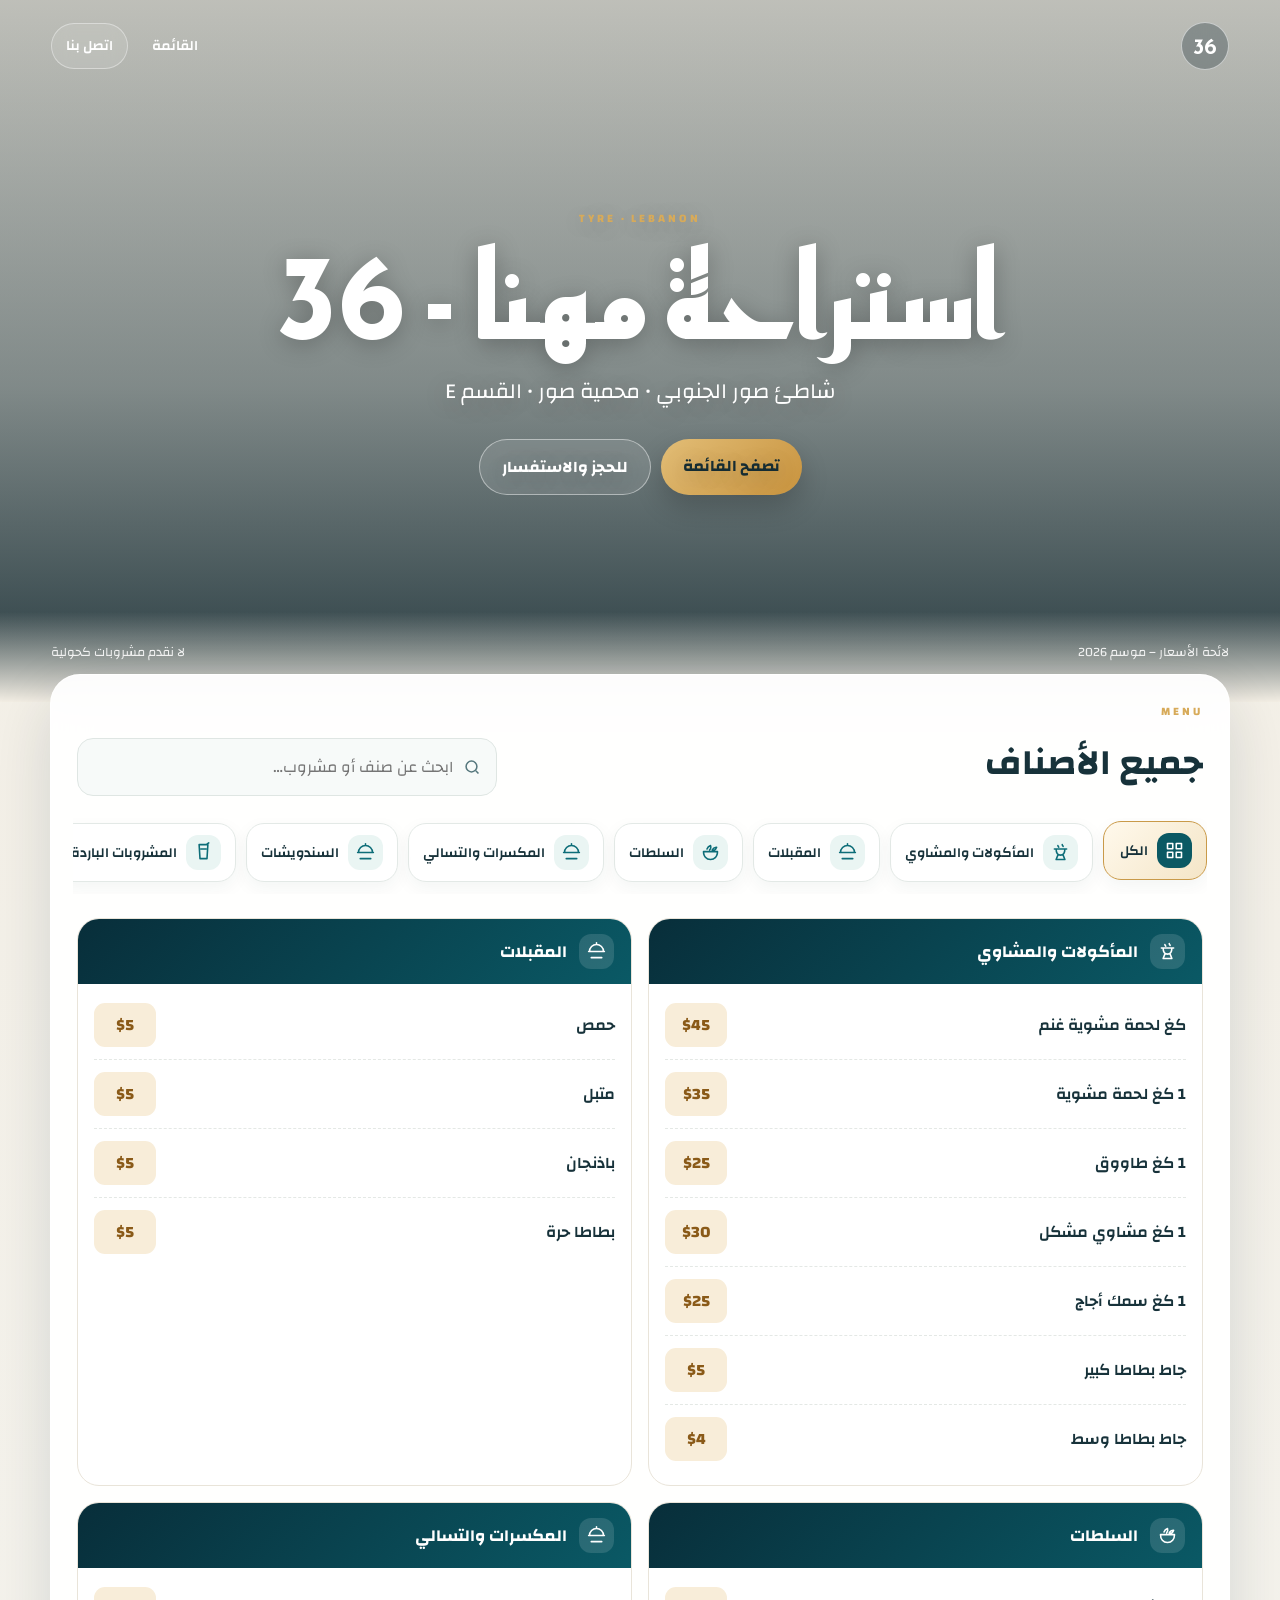
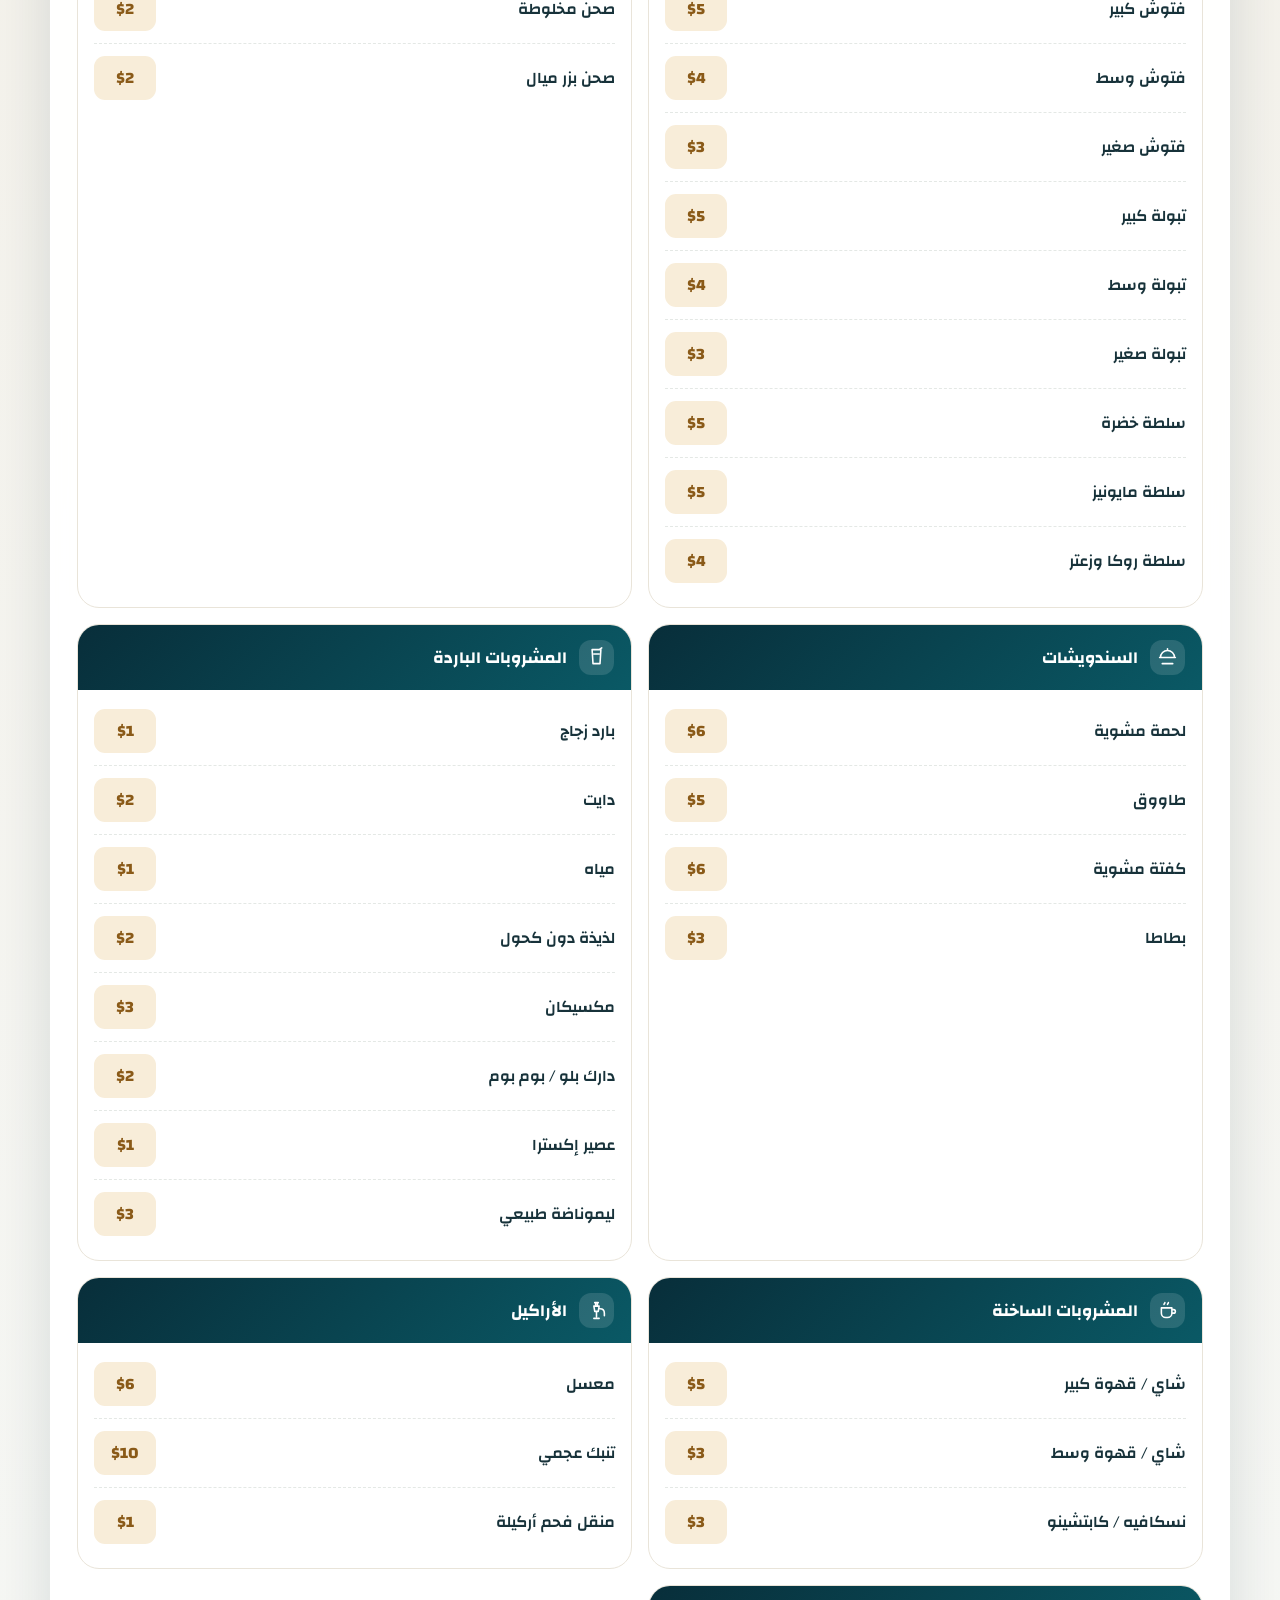
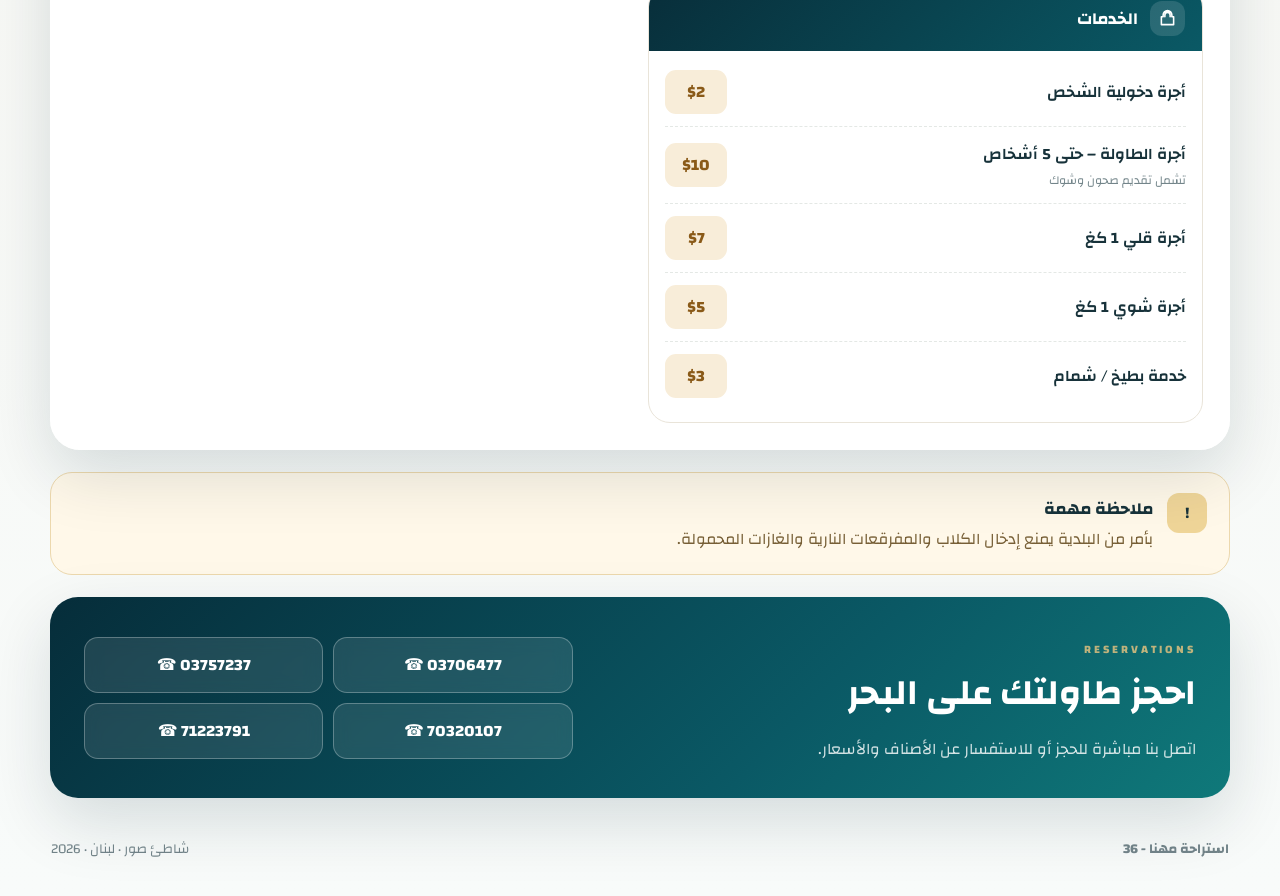
<file: index.html>
<!doctype html>
<html lang="ar" dir="rtl">
<head>
  <meta charset="utf-8" />
  <meta name="viewport" content="width=device-width, initial-scale=1, viewport-fit=cover" />
  <meta name="theme-color" content="#062d3a" />
  <meta name="description" content="قائمة استراحة مهنا على شاطئ صور" />
  <title>استراحة مهنا | قائمة الطعام</title>
  <link rel="preconnect" href="https://fonts.googleapis.com">
  <link rel="preconnect" href="https://fonts.gstatic.com" crossorigin>
  <link href="https://fonts.googleapis.com/css2?family=Changa:wght@400;500;600;700&family=Reem+Kufi:wght@600;700&display=swap" rel="stylesheet">
  <link rel="stylesheet" href="styles.css" />
</head>
<body>
  <header class="hero" id="top">
    <nav class="topbar">
      <a class="mini-brand" href="#top" aria-label="العودة إلى الأعلى">36</a>
      <div class="top-actions">
        <a href="#menu-start">القائمة</a>
        <a class="call-link" href="#contact">اتصل بنا</a>
      </div>
    </nav>

    <div class="hero-content">
      <p class="eyebrow">TYRE · LEBANON</p>
      <h1 id="restaurant-name"></h1>
      <p class="subtitle" id="restaurant-subtitle"></p>
      <div class="hero-buttons">
        <a class="primary-button" href="#menu-start">تصفح القائمة</a>
        <a class="glass-button" href="#contact">للحجز والاستفسار</a>
      </div>
    </div>

    <div class="hero-bottom">
      <span id="season"></span>
      <span id="restaurant-note"></span>
    </div>
  </header>

  <main>
    <section class="menu-shell" id="menu-start">
      <div class="menu-top">
        <div>
          <p class="section-kicker">MENU</p>
          <h2 id="active-title">جميع الأصناف</h2>
        </div>
        <label class="search-box">
          <svg viewBox="0 0 24 24" aria-hidden="true"><circle cx="11" cy="11" r="7"></circle><path d="m20 20-3.4-3.4"></path></svg>
          <input id="search" type="search" placeholder="ابحث عن صنف أو مشروب…" autocomplete="off" />
        </label>
      </div>

      <div class="category-rail-wrap">
        <div id="category-cards" class="category-rail" aria-label="أقسام القائمة"></div>
      </div>

      <div id="active-filter" class="active-filter" hidden></div>
      <section id="menu" class="menu-grid" aria-live="polite"></section>
      <p id="empty-state" class="empty-state" hidden>لم يتم العثور على صنف مطابق.</p>
    </section>

    <section class="notice-card">
      <span>!</span>
      <div><h2>ملاحظة مهمة</h2><p id="rules"></p></div>
    </section>

    <section class="contact-card" id="contact">
      <div>
        <p class="section-kicker light">RESERVATIONS</p>
        <h2>احجز طاولتك على البحر</h2>
        <p>اتصل بنا مباشرة للحجز أو للاستفسار عن الأصناف والأسعار.</p>
      </div>
      <div id="phone-buttons" class="phone-buttons"></div>
    </section>
  </main>

  <footer>
    <strong id="footer-name"></strong>
    <span>شاطئ صور · لبنان · 2026</span>
  </footer>

  <script src="menu-data.js"></script>
  <script src="app.js"></script>
</body>
</html>
</file>
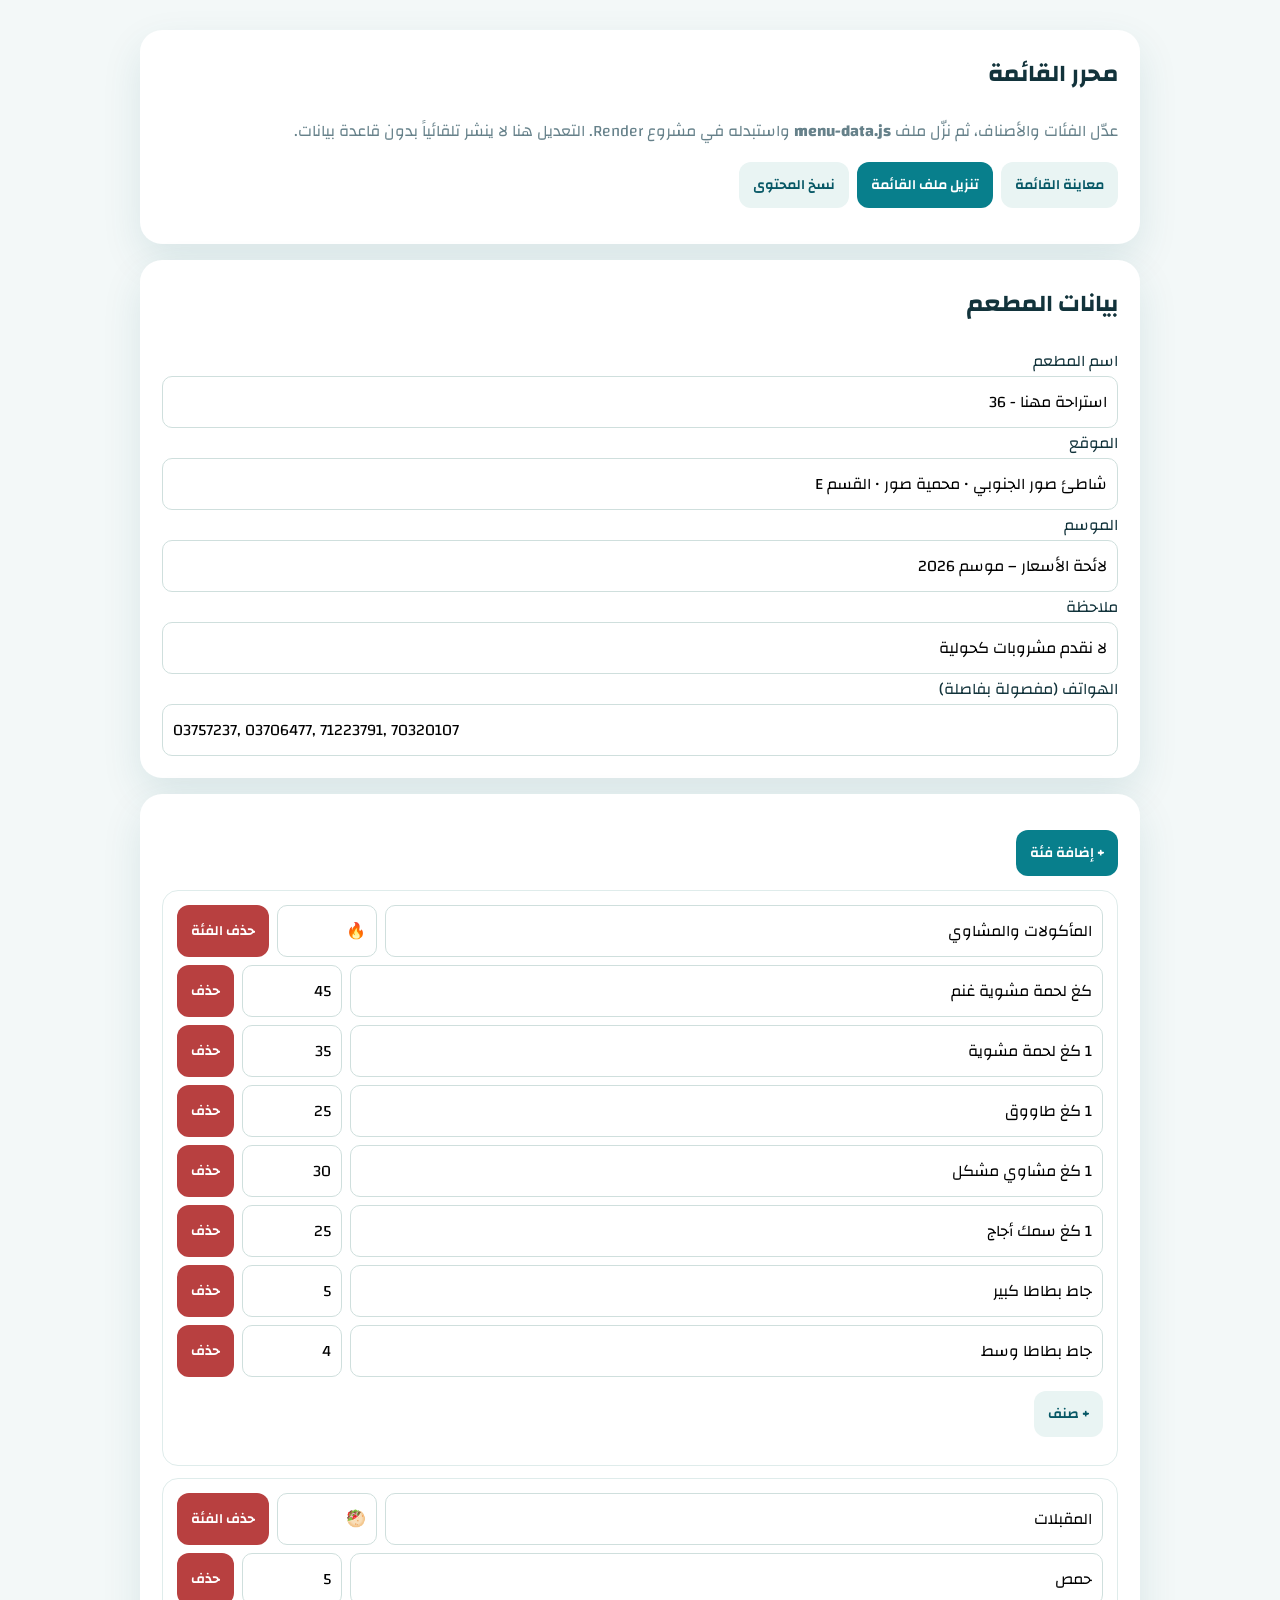
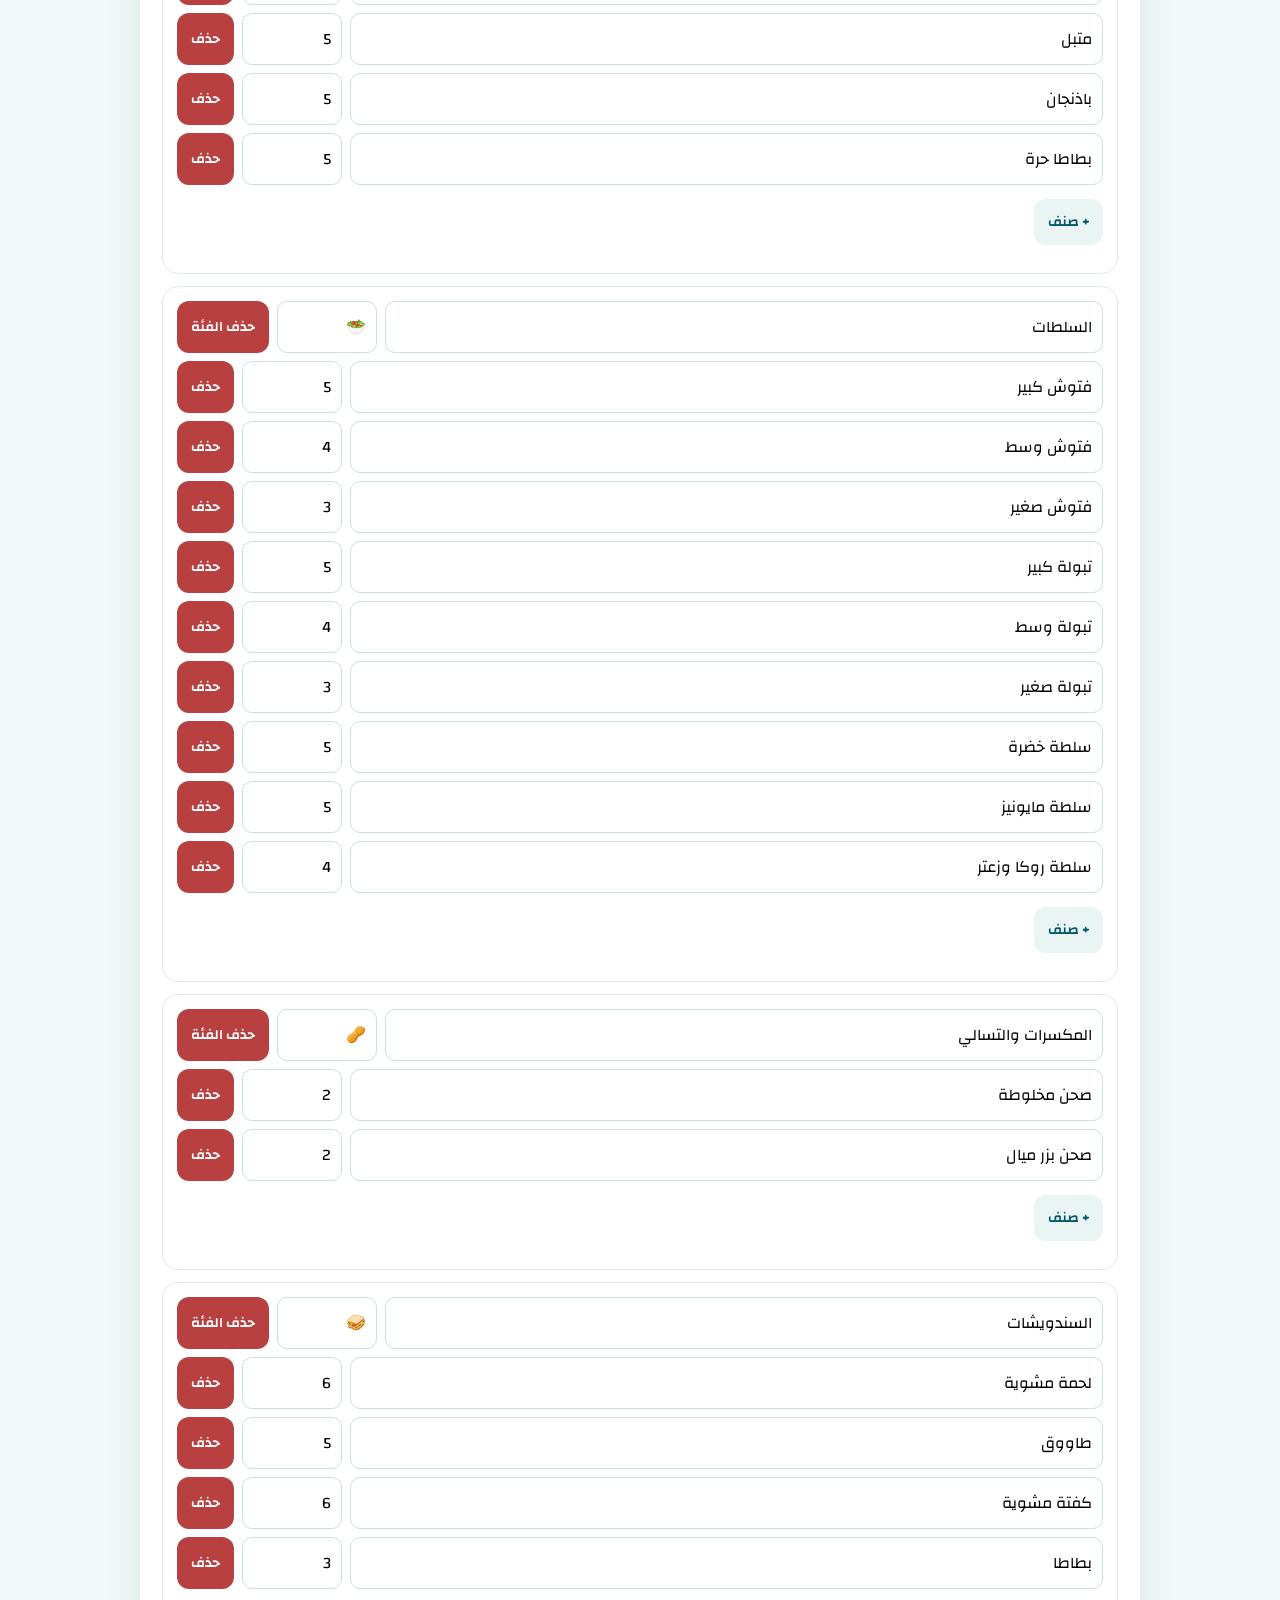
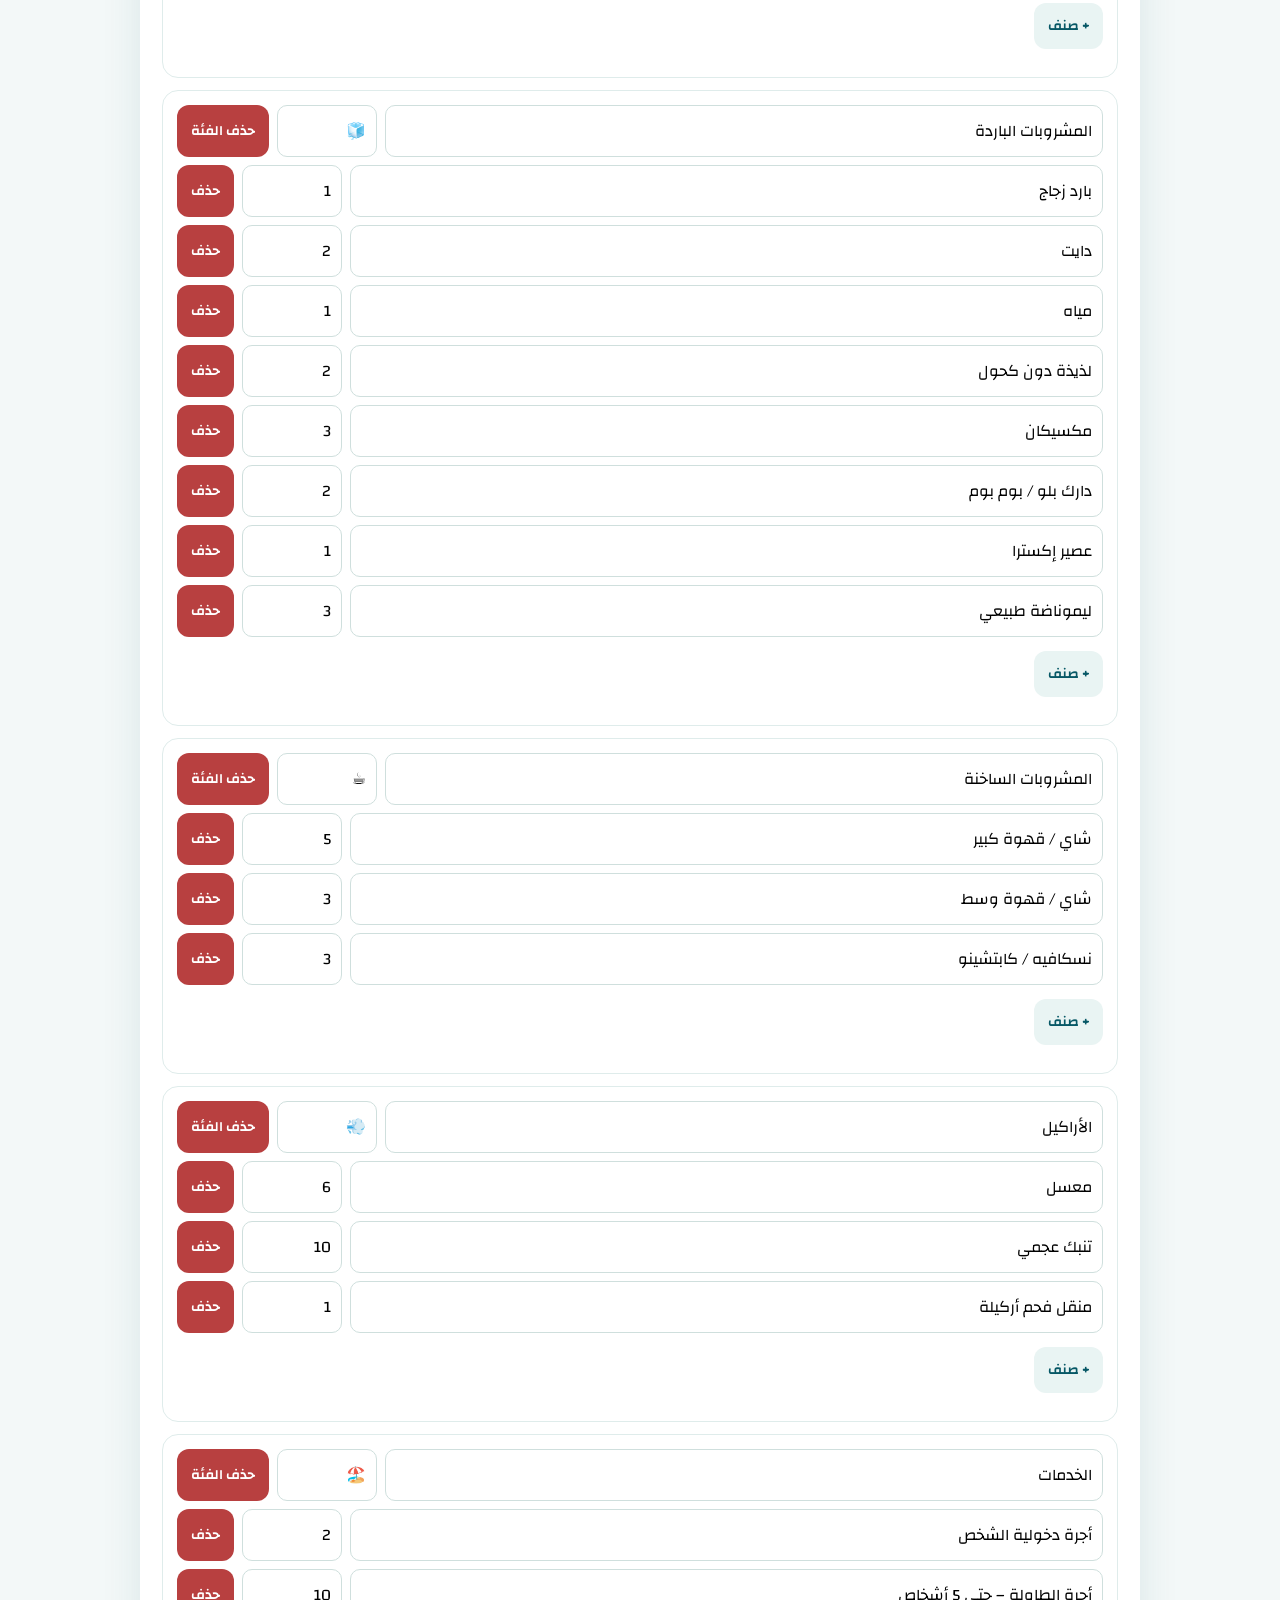
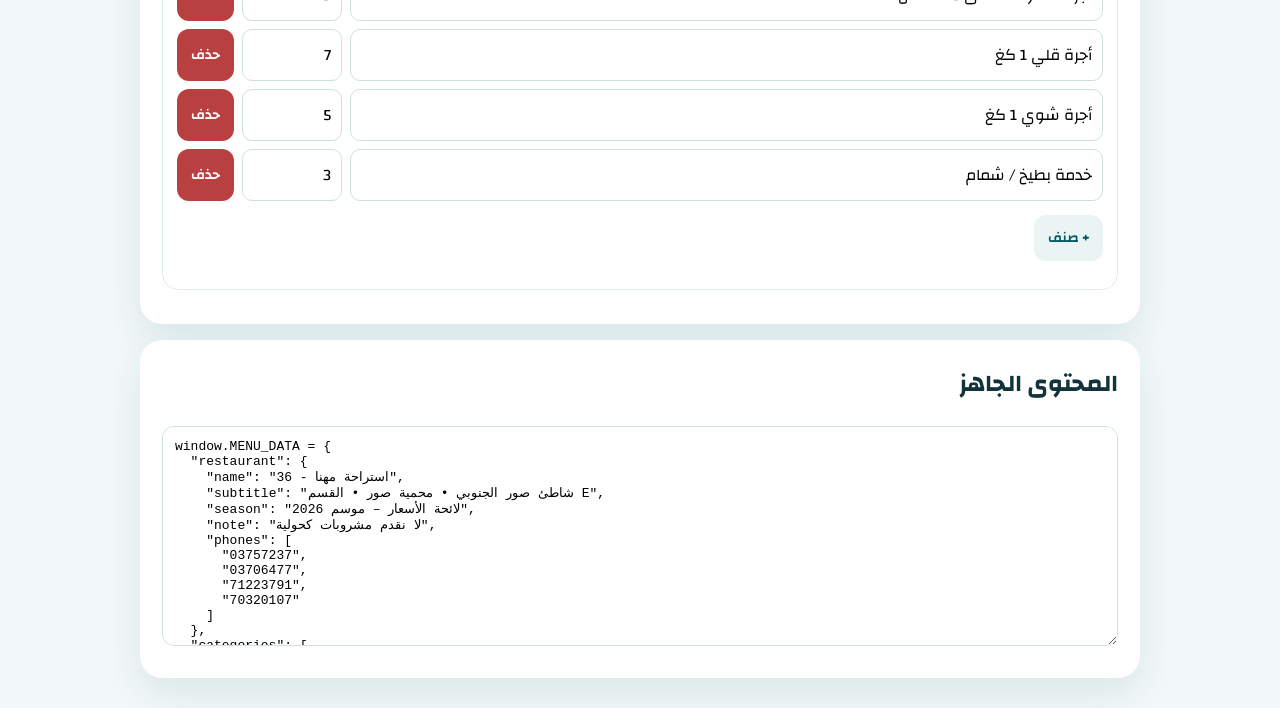
<file: admin.html>
<!doctype html>
<html lang="ar" dir="rtl">
<head>
  <meta charset="utf-8"><meta name="viewport" content="width=device-width,initial-scale=1">
  <title>محرر قائمة استراحة مهنا</title>
  <link rel="preconnect" href="https://fonts.googleapis.com"><link rel="preconnect" href="https://fonts.gstatic.com" crossorigin>
  <link href="https://fonts.googleapis.com/css2?family=Changa:wght@400;600;700&display=swap" rel="stylesheet">
  <style>
    *{box-sizing:border-box}body{margin:0;background:#f3f8f8;color:#12333b;font-family:Changa,system-ui,sans-serif}.wrap{width:min(1000px,94%);margin:30px auto}.panel{background:#fff;border-radius:22px;padding:22px;box-shadow:0 16px 40px #0b59631c;margin-bottom:16px}h1,h2{margin-top:0}.hint{color:#66818a}.actions{display:flex;flex-wrap:wrap;gap:8px;margin:14px 0}button,a.button{border:0;border-radius:12px;padding:10px 14px;background:#087f8c;color:#fff;font:600 14px Changa;cursor:pointer;text-decoration:none}.secondary{background:#e9f4f3!important;color:#075866!important}.danger{background:#b84040!important}.category{border:1px solid #dfeceb;border-radius:16px;padding:14px;margin:12px 0}.category-head{display:grid;grid-template-columns:1fr 100px auto;gap:8px}.item{display:grid;grid-template-columns:minmax(0,1fr) 100px auto;gap:8px;margin-top:8px}input{width:100%;padding:10px;border:1px solid #cfdfdd;border-radius:10px;font:inherit}textarea{width:100%;min-height:220px;direction:ltr;text-align:left;font:13px ui-monospace,monospace;border:1px solid #cfdfdd;border-radius:12px;padding:12px}@media(max-width:650px){.category-head,.item{grid-template-columns:1fr 80px}.category-head button,.item button{grid-column:1/-1}}
  </style>
</head>
<body><main class="wrap">
  <section class="panel"><h1>محرر القائمة</h1><p class="hint">عدّل الفئات والأصناف، ثم نزّل ملف <b>menu-data.js</b> واستبدله في مشروع Render. التعديل هنا لا ينشر تلقائياً بدون قاعدة بيانات.</p><div class="actions"><a class="button secondary" href="index.html">معاينة القائمة</a><button id="download">تنزيل ملف القائمة</button><button id="copy" class="secondary">نسخ المحتوى</button></div></section>
  <section class="panel"><h2>بيانات المطعم</h2><label>اسم المطعم<input id="rname"></label><label>الموقع<input id="rsubtitle"></label><label>الموسم<input id="rseason"></label><label>ملاحظة<input id="rnote"></label><label>الهواتف (مفصولة بفاصلة)<input id="rphones" dir="ltr"></label></section>
  <section class="panel"><div class="actions"><button id="add-category">+ إضافة فئة</button></div><div id="categories"></div></section>
  <section class="panel"><h2>المحتوى الجاهز</h2><textarea id="output" readonly></textarea></section>
</main><script src="menu-data.js"></script><script>
let model=structuredClone(window.MENU_DATA);const $=s=>document.querySelector(s);const esc=s=>String(s).replaceAll('&','&amp;').replaceAll('"','&quot;').replaceAll('<','&lt;');
function syncRestaurant(){model.restaurant.name=$('#rname').value;model.restaurant.subtitle=$('#rsubtitle').value;model.restaurant.season=$('#rseason').value;model.restaurant.note=$('#rnote').value;model.restaurant.phones=$('#rphones').value.split(',').map(x=>x.trim()).filter(Boolean);updateOutput()}
function render(){const r=model.restaurant;$('#rname').value=r.name;$('#rsubtitle').value=r.subtitle;$('#rseason').value=r.season;$('#rnote').value=r.note;$('#rphones').value=r.phones.join(', ');$('#categories').innerHTML=model.categories.map((c,ci)=>`<div class="category"><div class="category-head"><input value="${esc(c.name)}" data-cname="${ci}"><input value="${esc(c.icon)}" data-cicon="${ci}"><button class="danger" data-delcat="${ci}">حذف الفئة</button></div><div>${c.items.map((it,ii)=>`<div class="item"><input value="${esc(it.name)}" data-iname="${ci},${ii}"><input type="number" step="0.5" value="${it.price}" data-iprice="${ci},${ii}"><button class="danger" data-delitem="${ci},${ii}">حذف</button></div>`).join('')}</div><div class="actions"><button class="secondary" data-additem="${ci}">+ صنف</button></div></div>`).join('');updateOutput()}
function updateOutput(){const safe=JSON.stringify(model,null,2).replace(/</g,'\\u003c');$('#output').value=`window.MENU_DATA = ${safe};\n`}
['#rname','#rsubtitle','#rseason','#rnote','#rphones'].forEach(s=>$(s).addEventListener('input',syncRestaurant));
$('#categories').addEventListener('input',e=>{let el=e.target;if(el.dataset.cname!==undefined)model.categories[+el.dataset.cname].name=el.value;if(el.dataset.cicon!==undefined)model.categories[+el.dataset.cicon].icon=el.value;if(el.dataset.iname){let[c,i]=el.dataset.iname.split(',').map(Number);model.categories[c].items[i].name=el.value}if(el.dataset.iprice){let[c,i]=el.dataset.iprice.split(',').map(Number);model.categories[c].items[i].price=Number(el.value)}updateOutput()});
$('#categories').addEventListener('click',e=>{let el=e.target;if(el.dataset.delcat!==undefined){model.categories.splice(+el.dataset.delcat,1);render()}if(el.dataset.delitem){let[c,i]=el.dataset.delitem.split(',').map(Number);model.categories[c].items.splice(i,1);render()}if(el.dataset.additem!==undefined){model.categories[+el.dataset.additem].items.push({name:'صنف جديد',price:0});render()}});
$('#add-category').onclick=()=>{model.categories.push({id:`category-${Date.now()}`,name:'فئة جديدة',icon:'🍽️',items:[]});render()};
$('#download').onclick=()=>{updateOutput();const blob=new Blob([$('#output').value],{type:'text/javascript;charset=utf-8'}),a=document.createElement('a');a.href=URL.createObjectURL(blob);a.download='menu-data.js';a.click();URL.revokeObjectURL(a.href)};
$('#copy').onclick=async()=>{updateOutput();await navigator.clipboard.writeText($('#output').value);$('#copy').textContent='تم النسخ ✓';setTimeout(()=>$('#copy').textContent='نسخ المحتوى',1500)};render();
</script></body></html>
</file>
<file: styles.css>
:root{--navy:#062d3a;--deep:#08232c;--teal:#0d6d78;--aqua:#2db9b2;--gold:#d7aa59;--cream:#fffaf1;--paper:#f6f1e8;--ink:#17323a;--muted:#73858a;--white:#fff;--line:#e9e4d9;--shadow:0 24px 65px rgba(5,38,47,.14);--radius:26px}
*{box-sizing:border-box}html{scroll-behavior:smooth}body{margin:0;font-family:"Changa",system-ui,sans-serif;color:var(--ink);background:linear-gradient(180deg,#f3eee4,#f8fbfa);overflow-x:hidden}a{color:inherit}.hero{position:relative;min-height:78vh;color:#fff;display:flex;flex-direction:column;justify-content:space-between;isolation:isolate;background-image:linear-gradient(180deg,rgba(3,24,31,.22),rgba(3,27,35,.48) 55%,rgba(3,27,35,.86)),url("https://images.unsplash.com/photo-1507525428034-b723cf961d3e?auto=format&fit=crop&w=2200&q=88");background-size:cover;background-position:center 48%}.hero:after{content:"";position:absolute;inset:auto 0 0;height:90px;background:linear-gradient(to bottom,transparent,#f3eee4);z-index:-1}.topbar{width:min(1180px,92%);margin:0 auto;padding:22px 0;display:flex;justify-content:space-between;align-items:center}.mini-brand{width:48px;height:48px;display:grid;place-items:center;border:1px solid rgba(255,255,255,.55);border-radius:50%;text-decoration:none;font:700 1.35rem "Reem Kufi";background:rgba(4,28,36,.28);backdrop-filter:blur(12px)}.top-actions{display:flex;gap:10px;align-items:center}.top-actions a{padding:9px 14px;text-decoration:none;font-size:.88rem;font-weight:600}.call-link{border:1px solid rgba(255,255,255,.4);border-radius:99px;background:rgba(255,255,255,.1);backdrop-filter:blur(10px)}.hero-content{width:min(1000px,90%);margin:auto;text-align:center;padding:60px 0 90px;text-shadow:0 4px 24px rgba(0,0,0,.26)}.eyebrow,.section-kicker{margin:0 0 8px;letter-spacing:.25em;font-size:.72rem;font-weight:700;color:var(--gold)}.hero h1{margin:0;font:700 clamp(3.5rem,11vw,7.5rem)/1 "Reem Kufi"}.subtitle{margin:14px auto 0;max-width:660px;font-size:clamp(1rem,3.2vw,1.35rem)}.hero-buttons{display:flex;justify-content:center;gap:10px;flex-wrap:wrap;margin-top:28px}.primary-button,.glass-button{padding:12px 22px;border-radius:99px;text-decoration:none;font-weight:700}.primary-button{background:linear-gradient(135deg,#e2bd76,#c8933e);color:#152c32;box-shadow:0 12px 28px rgba(0,0,0,.2)}.glass-button{border:1px solid rgba(255,255,255,.45);background:rgba(255,255,255,.11);backdrop-filter:blur(12px)}.hero-bottom{width:min(1180px,92%);margin:0 auto;padding:0 0 38px;display:flex;justify-content:space-between;gap:18px;font-size:.8rem;opacity:.9}
main{width:min(1180px,94%);margin:-28px auto 0;position:relative;z-index:3}.menu-shell{padding:26px;border:1px solid rgba(255,255,255,.8);border-radius:30px;background:rgba(255,255,255,.94);box-shadow:var(--shadow);backdrop-filter:blur(18px)}.menu-top{display:flex;align-items:end;justify-content:space-between;gap:20px}.menu-top h2,.contact-card h2{margin:0;font-size:clamp(1.55rem,4vw,2.25rem)}.search-box{width:min(420px,100%);display:flex;align-items:center;gap:10px;padding:0 14px;border:1px solid #dfe6e3;border-radius:16px;background:#f7faf9}.search-box svg{width:20px;fill:none;stroke:#56777d;stroke-width:2}.search-box input{width:100%;border:0;outline:0;padding:13px 0;background:transparent;font:inherit}.category-rail-wrap{position:relative;margin:22px -4px 4px}.category-rail{display:flex;gap:10px;overflow-x:auto;padding:5px 4px 12px;scrollbar-width:none;scroll-snap-type:x proximity}.category-rail::-webkit-scrollbar{display:none}.category-chip{flex:0 0 auto;min-width:104px;padding:11px 14px;border:1px solid #e3e9e6;border-radius:18px;background:#fff;color:var(--ink);display:flex;align-items:center;gap:9px;cursor:pointer;font-family:inherit;box-shadow:0 6px 18px rgba(7,52,61,.05);scroll-snap-align:start;transition:.2s ease}.category-chip:hover,.category-chip.active{border-color:#c99a49;background:linear-gradient(135deg,#fff9ec,#f4e5c7);transform:translateY(-2px)}.category-icon{width:35px;height:35px;display:grid;place-items:center;border-radius:12px;background:#eaf5f3;color:var(--teal)}.category-chip.active .category-icon{background:#0b5964;color:#fff}.category-icon svg{width:21px;height:21px;fill:none;stroke:currentColor;stroke-width:1.8;stroke-linecap:round;stroke-linejoin:round}.category-chip span:last-child{white-space:nowrap;font-weight:600;font-size:.86rem}.active-filter{margin:10px 0 0;padding:9px 12px;border-radius:12px;background:#eef8f6;color:#0a6971;font-size:.83rem}.active-filter button{border:0;background:transparent;color:#a46f21;font:inherit;font-weight:700;cursor:pointer}.menu-grid{display:grid;grid-template-columns:repeat(2,minmax(0,1fr));gap:16px;padding-top:20px}.category-card{overflow:hidden;border:1px solid var(--line);border-radius:22px;background:#fff}.category-head{display:flex;align-items:center;gap:12px;padding:15px 17px;background:linear-gradient(135deg,#082e3a,#0a5965);color:#fff}.category-head .category-icon{background:rgba(255,255,255,.13);color:#fff}.category-head h2{margin:0;font-size:1.05rem}.item-list{list-style:none;margin:0;padding:7px 16px 12px}.menu-item{display:grid;grid-template-columns:minmax(0,1fr) auto;align-items:center;gap:12px;padding:12px 0;border-bottom:1px dashed #e4e8e5}.menu-item:last-child{border-bottom:0}.item-name{font-weight:600}.item-note{display:block;color:var(--muted);font-size:.75rem}.price{min-width:62px;padding:7px 9px;border-radius:11px;background:#f8edd9;color:#8a5a18;text-align:center;font-weight:700;direction:ltr}.empty-state{text-align:center;color:var(--muted);padding:42px}.notice-card{display:flex;gap:14px;align-items:flex-start;margin:22px 0;padding:20px 22px;border-radius:22px;background:#fff8e9;border:1px solid #ecd8ad}.notice-card>span{width:40px;height:40px;display:grid;place-items:center;flex:0 0 auto;border-radius:12px;background:#efd598;font-weight:700}.notice-card h2,.notice-card p{margin:0}.notice-card h2{font-size:1.05rem}.notice-card p{color:#775f36}.contact-card{display:grid;grid-template-columns:1.1fr .9fr;gap:26px;align-items:center;padding:34px;margin-bottom:24px;border-radius:28px;color:#fff;background:linear-gradient(135deg,#062d3a,#0a5965 63%,#0f797a);box-shadow:var(--shadow)}.section-kicker.light{color:#e6c37f}.contact-card p{margin:8px 0 0;opacity:.82}.phone-buttons{display:grid;grid-template-columns:repeat(2,1fr);gap:10px;direction:ltr}.phone-buttons a{padding:12px;border:1px solid rgba(255,255,255,.28);border-radius:14px;background:rgba(255,255,255,.1);color:#fff;text-decoration:none;text-align:center;font-weight:700;backdrop-filter:blur(8px)}footer{width:min(1180px,92%);margin:auto;padding:14px 0 35px;display:flex;justify-content:space-between;gap:14px;color:var(--muted);font-size:.85rem}
@media(max-width:760px){.hero{min-height:68vh;background-position:center}.topbar{padding-top:16px}.hero-content{padding:40px 0 72px}.hero-bottom{padding-bottom:28px}.menu-shell{padding:18px;border-radius:24px}.menu-top{align-items:stretch;flex-direction:column;gap:14px}.search-box{width:100%}.category-rail-wrap{margin-top:16px}.category-chip{min-width:auto;padding:9px 11px;border-radius:15px}.category-icon{width:31px;height:31px;border-radius:10px}.category-icon svg{width:19px;height:19px}.category-chip span:last-child{font-size:.8rem}.menu-grid{grid-template-columns:1fr}.contact-card{grid-template-columns:1fr;padding:26px 22px}.phone-buttons{grid-template-columns:1fr 1fr}.hero-bottom{font-size:.72rem}footer{flex-direction:column;text-align:center;align-items:center}}@media(max-width:400px){.hero h1{font-size:3.2rem}.phone-buttons{grid-template-columns:1fr}.hero-bottom{flex-direction:column;align-items:center;gap:5px}.category-chip{padding:8px 10px}}
@media(prefers-reduced-motion:reduce){*{scroll-behavior:auto!important;transition:none!important}}
</file>
